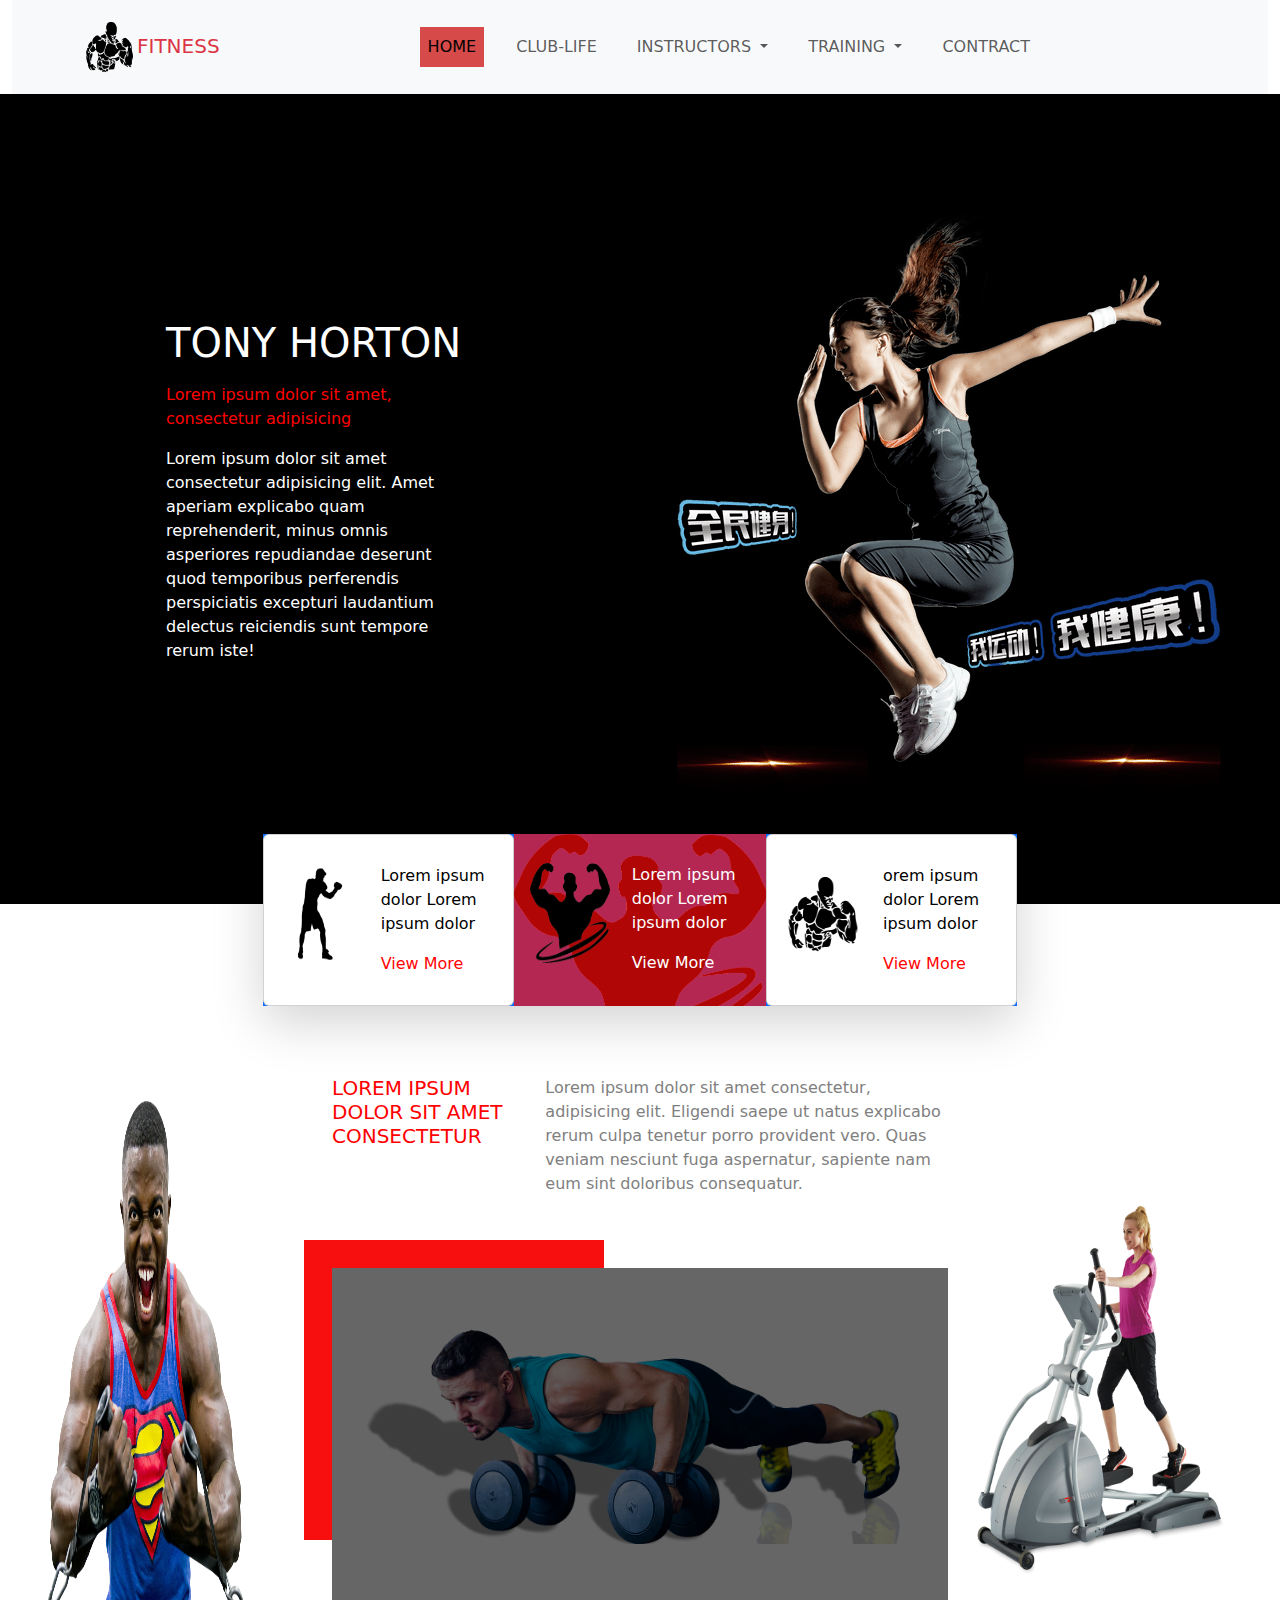
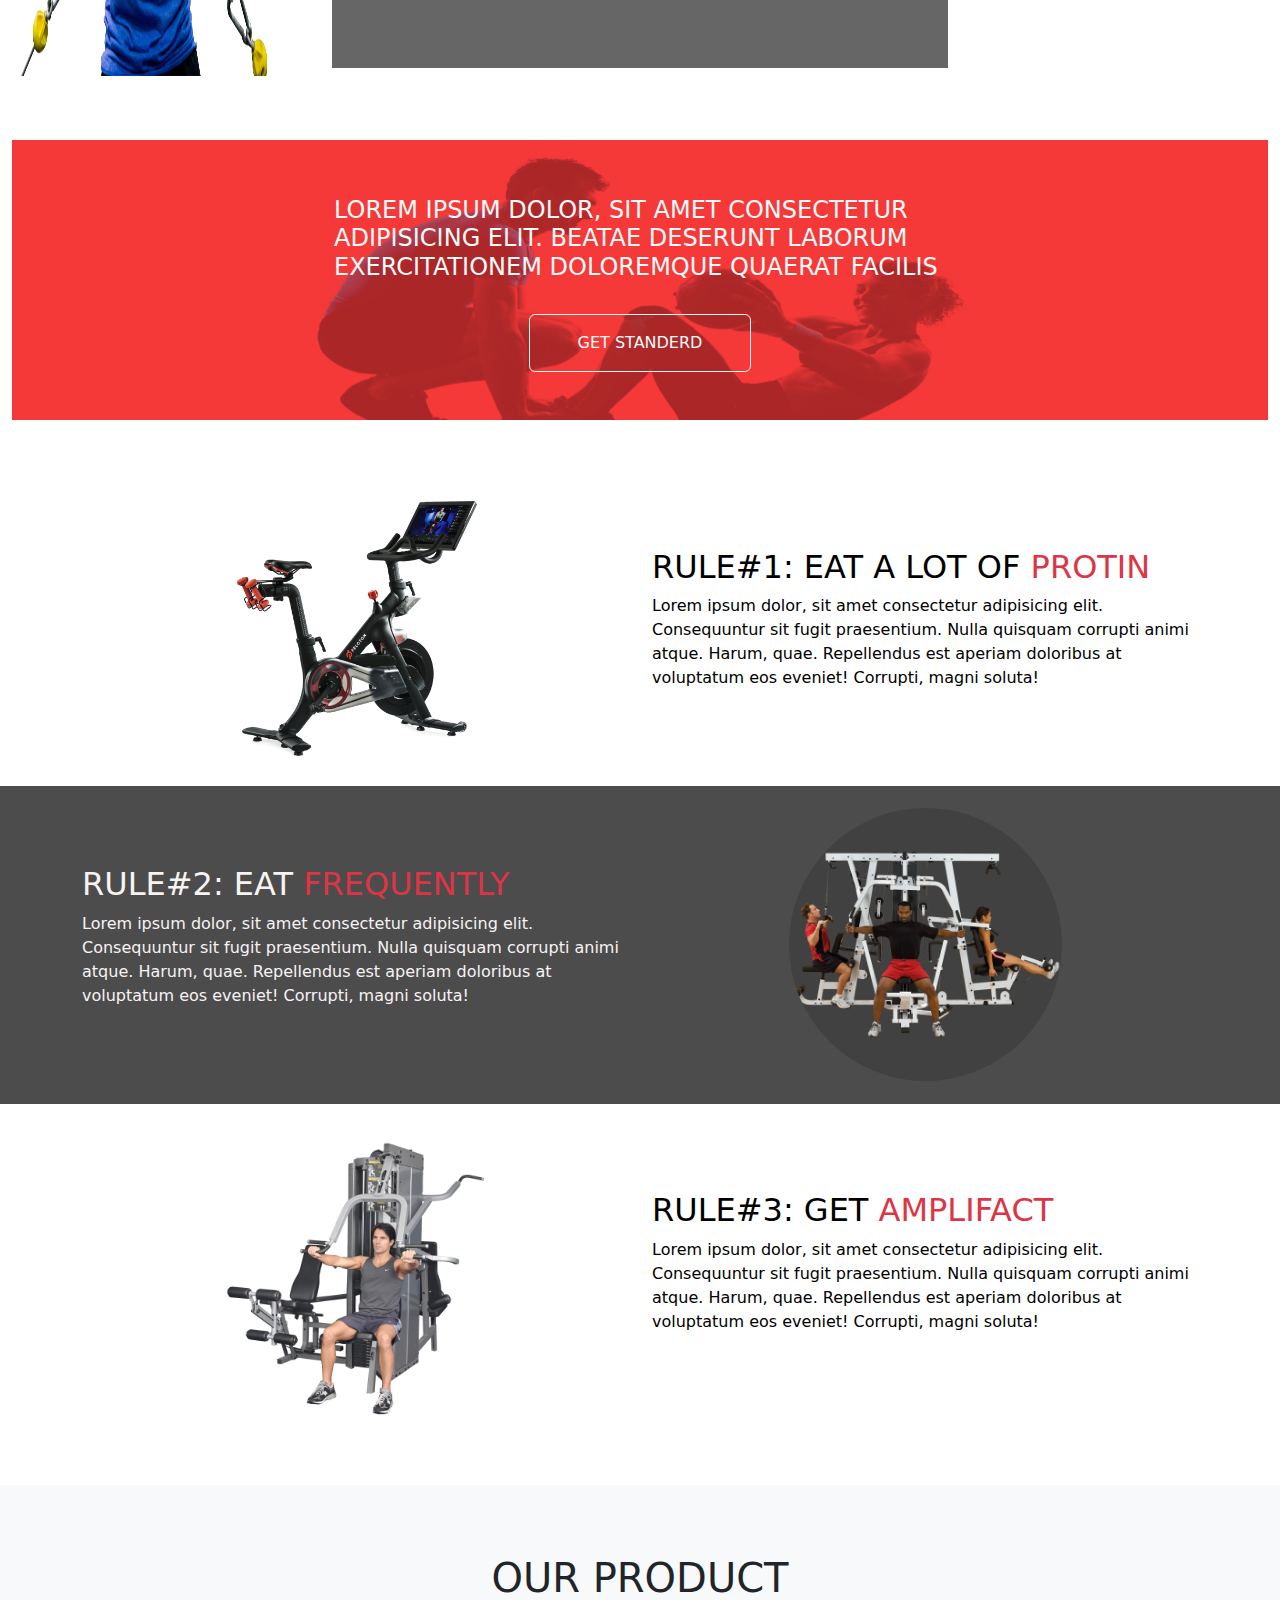
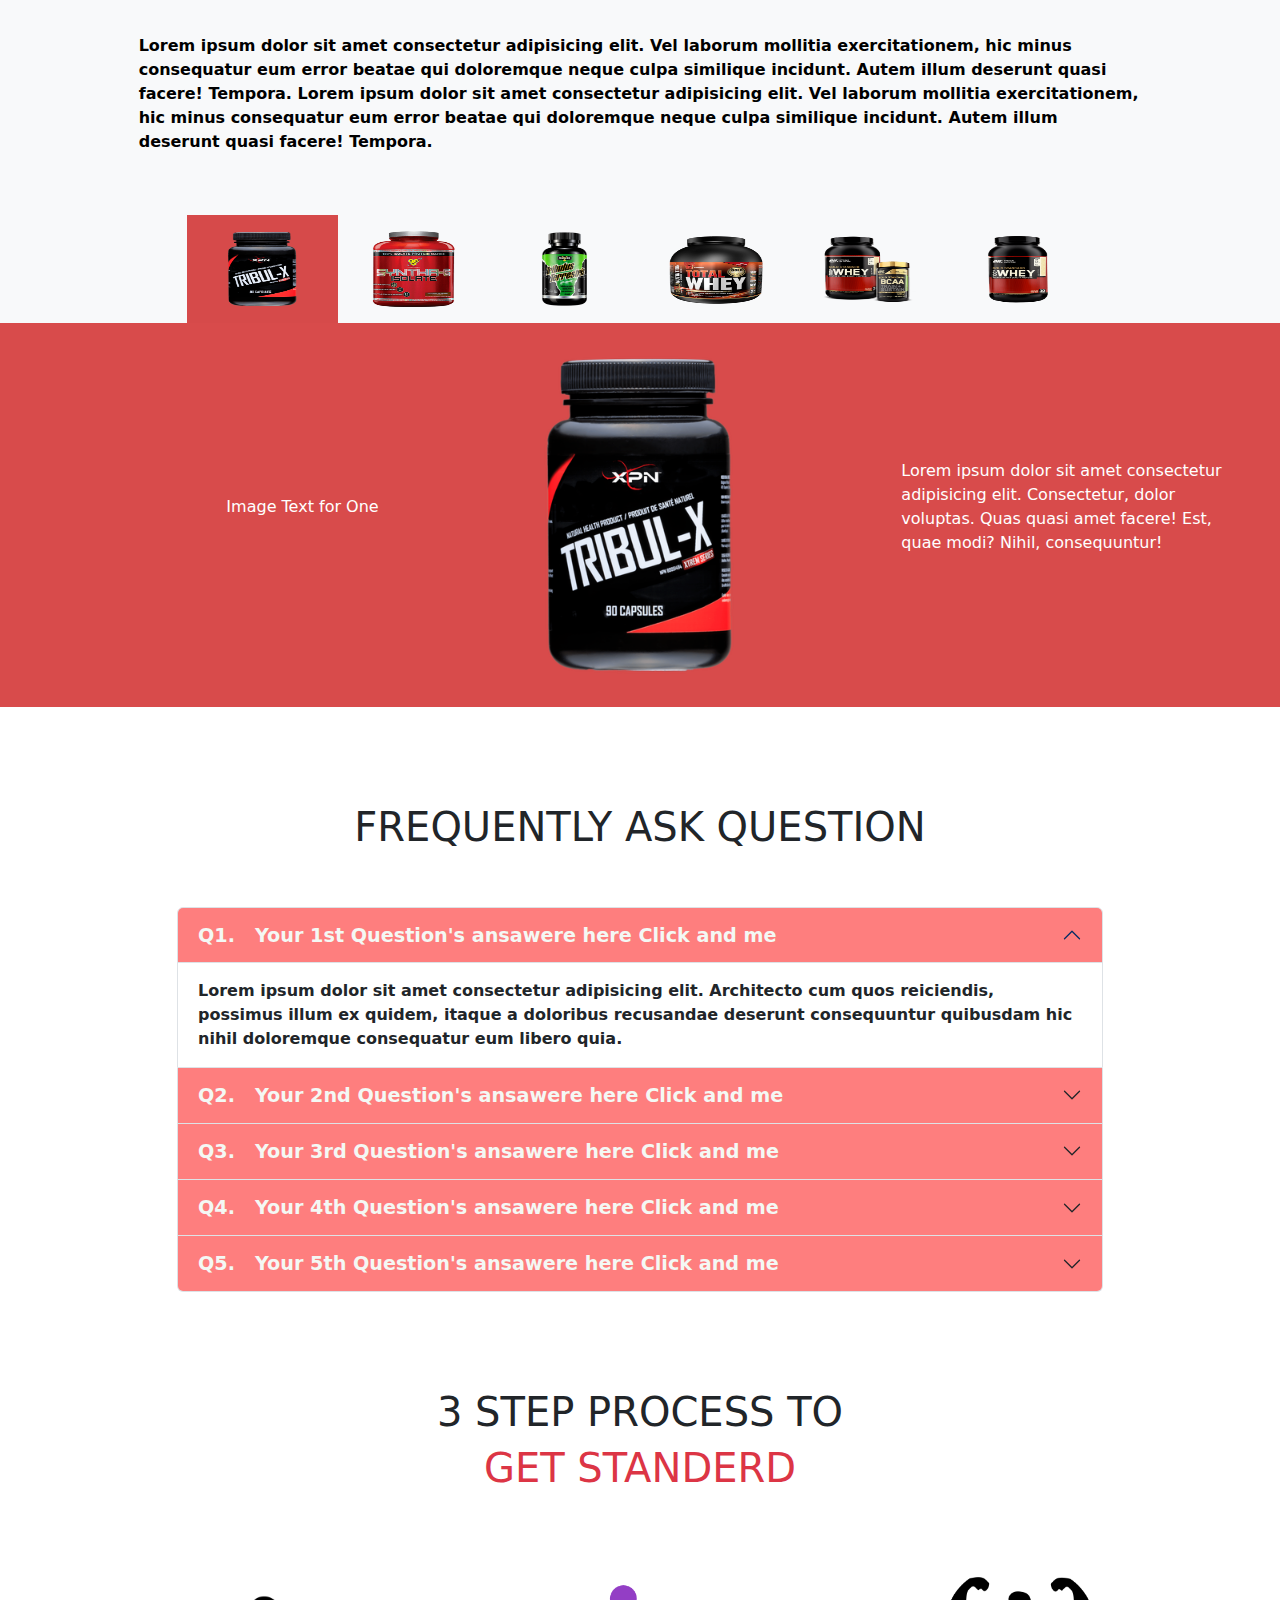
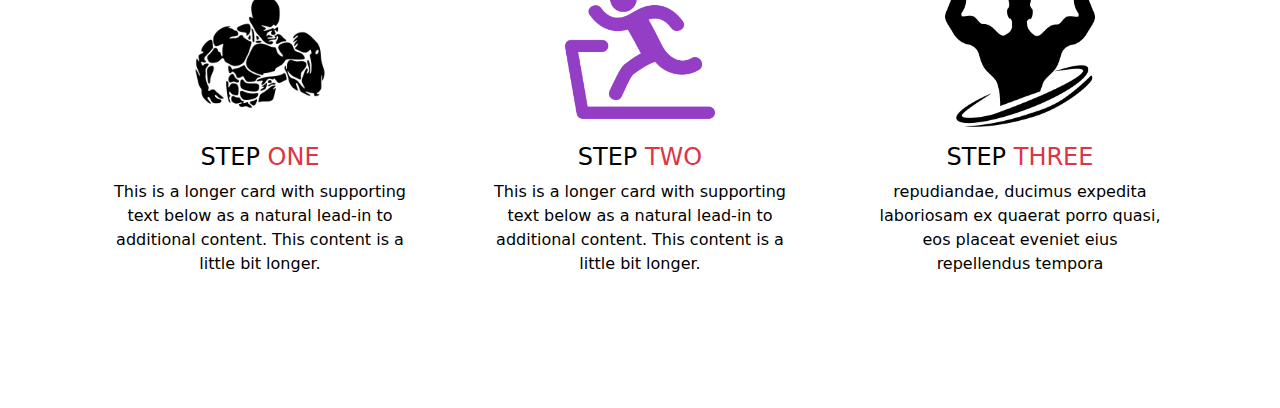
<file: New folder/index.html>
<!DOCTYPE html>
<html lang="en">

<head>
    <meta charset="UTF-8" />
    <meta http-equiv="X-UA-Compatible" content="IE=edge" />
    <meta name="viewport" content="width=device-width, initial-scale=1.0" />
    <title>Document</title>
    <!-- bootstrap icon CDN link -->
    <link rel="stylesheet" href="https://cdn.jsdelivr.net/npm/bootstrap-icons@1.3.0/font/bootstrap-icons.css" />
    <!-- bootstrap css CDN link -->
    <link href="https://cdn.jsdelivr.net/npm/bootstrap@5.0.0-beta2/dist/css/bootstrap.min.css" rel="stylesheet" />
    <!-- main css file -->
    <link rel="stylesheet" href="style.css" />
</head>

<body>
    <!-- navigration manue start  -->
    <div class="container-fluid">
        <nav class="navbar navbar-expand-lg navbar-light bg-light">
            <div class="container">
                <a class="navbar-brand" href="#"><img class="logo-image" src="img/icon3.png" alt="" /><span class="text-danger">FITNESS</span></a>
                <!-- toggle Button start  -->
                <button class="navbar-toggler" type="button" data-bs-toggle="collapse" data-bs-target="#navbarNavDropdown" aria-controls="navbarNavDropdown" aria-expanded="false" aria-label="Toggle navigation">
						<span class="navbar-toggler-icon"></span>
					</button>
                <!-- toggle Button End   -->

                <div class="container navcontainer-Custom d-flex justify-content-center">
                    <div>
                        <div class="collapse navbar-collapse" id="navbarNavDropdown">
                            <ul class="navbar-nav">
                                <li class="nav-item">
                                    <a class="nav-link active text-uppercase" aria-current="page" href="#">Home</a>
                                </li>
                                <li class="nav-item">
                                    <a class="nav-link" href="#frequently-Question">CLUB-LIFE</a>
                                </li>

                                <li class="nav-item dropdown">
                                    <a class="nav-link dropdown-toggle text-uppercase" href="#" id="navbarDropdownMenuLink" role="button" data-bs-toggle="dropdown" aria-expanded="false">
											Instructors
										</a>
                                    <ul class="dropdown-menu" aria-labelledby="navbarDropdownMenuLink">
                                        <li><a class="dropdown-item" href="#">Action</a></li>
                                        <li><a class="dropdown-item" href="#">Another action</a></li>
                                        <li><a class="dropdown-item" href="#">Something else here</a></li>
                                    </ul>
                                </li>
                                <li class="nav-item dropdown">
                                    <a class="nav-link dropdown-toggle text-uppercase" href="#" id="navbarDropdownMenuLink" role="button" data-bs-toggle="dropdown" aria-expanded="false">
											Training
										</a>
                                    <ul class="dropdown-menu" aria-labelledby="navbarDropdownMenuLink">
                                        <li><a class="dropdown-item" href="#">Action</a></li>
                                        <li><a class="dropdown-item" href="#">Another action</a></li>
                                        <li><a class="dropdown-item" href="#">Something else here</a></li>
                                    </ul>
                                </li>
                                <li class="nav-item">
                                    <a class="nav-link text-uppercase" href="#card">Contract</a>
                                </li>
                            </ul>
                        </div>
                    </div>
                </div>
            </div>
        </nav>
    </div>
    <!-- navigration manue End   -->
    <!-- intro  section  start  -->
    <div class="container-fluid">
        <div id="intro" class="row">
            <div class="col-lg-6 d-flex justify-content-center align-items-center">
                <div class="intro-container-custom">
                    <h1 class="text-uppercase">Tony horton</h1>
                    <p class="my-3" style="color: red">Lorem ipsum dolor sit amet, consectetur adipisicing</p>
                    <p>
                        Lorem ipsum dolor sit amet consectetur adipisicing elit. Amet aperiam explicabo quam reprehenderit, minus omnis asperiores repudiandae deserunt quod temporibus perferendis perspiciatis excepturi laudantium delectus reiciendis sunt tempore rerum iste!
                    </p>
                </div>
            </div>
            <div class="col-md-6 background-image"></div>
        </div>

        <!-- second section start  -->
        <section id="section2" class="d-flex justify-content-center">
            <div class="row bg-primary position-relative about-card-container-custon shadow-lg">
                <div class="col-4 card">
                    <div class="row">
                        <div class="col-md-5">
                            <img src="img/icon4.png" alt="" />
                        </div>
                        <div class="col-md-7">
                            <p>Lorem ipsum dolor Lorem ipsum dolor</p>
                            <a href="#"> View More </a>
                        </div>
                    </div>
                </div>
                <div class="col-4 card-2">
                    <div class="row">
                        <div class="col-md-5">
                            <img src="img/icon1.png" alt="" />
                        </div>
                        <div class="col-md-7">
                            <p>Lorem ipsum dolor Lorem ipsum dolor</p>
                            <a href="#"> View More </a>
                        </div>
                    </div>
                </div>
                <div class="col-4 card">
                    <div class="row">
                        <div class="col-md-5">
                            <img src="img/icon3.png" alt="" />
                        </div>
                        <div class="col-md-7">
                            <p>orem ipsum dolor Lorem ipsum dolor</p>
                            <a href="#"> View More </a>
                        </div>
                    </div>
                </div>
            </div>
        </section>

        <!-- second section end  -->

        <!-- 3rd section start  -->
        <section id="section3" class="mb-5">
            <div class="row">
                <div class="col-md-3 mb-3">
                    <img class="left-image-second-section" src="img/section2.png" alt="" />
                </div>
                <div class="col-md-6">
                    <div class="row">
                        <div class="col-sm-4 pb-4">
                            <h5 class="text-uppercase" style="color: red">Lorem ipsum dolor sit amet consectetur</h5>
                        </div>
                        <div class="col-sm-8 pb-4" style="color: gray">
                            Lorem ipsum dolor sit amet consectetur, adipisicing elit. Eligendi saepe ut natus explicabo rerum culpa tenetur porro provident vero. Quas veniam nesciunt fuga aspernatur, sapiente nam eum sint doloribus consequatur.
                        </div>
                    </div>
                    <div class="col-10 image-container mt-5">
                        <div class="img">
                            <img class="w-100 pt-5" src="img/section.2.2.png" alt="" />
                        </div>
                    </div>
                </div>

                <div class="col-md-3 d-flex align-items-center">
                    <img class="right-image-second-section" src="img/section2.1.png" alt="" />
                </div>
            </div>
        </section>

        <!-- 3rd section end  -->
        <!-- get standerd section start  -->
        <section id="get-standerd">
            <div class="col-12 get-standerd-background d-flex justify-content-center align-items-center my-5 py-5 px-3">
                <div class="w-50">
                    <h4 class="text-light text-uppercase mb-4 py-2">
                        Lorem ipsum dolor, sit amet consectetur adipisicing elit. Beatae deserunt laborum exercitationem doloremque quaerat facilis
                    </h4>
                    <button type="button" class="btn btn-outline-light d-block mx-auto px-5 py-3">GET STANDERD</button>
                </div>
                <!-- <img src="img/section8.png" alt="" /> -->
            </div>
        </section>
    </div>
    <!-- rule one section start  -->

    <section id="rule-one">

        <div class="container">
            <div class="row">
                <div class="col-md-6 order-1">
                    <div class="img-container d-flex justify-content-center align-items-center">

                        <img class="w-50  " src="img/section5.png" alt="" srcset="">

                    </div>

                </div>
                <div class="col-md-6 d-flex justify-content-center align-items-center order-2 ">
                    <div class="contant-container">
                        <h2 style="color:black ;" class="text-uppercase">Rule#1: Eat a lot of <span class="text-danger">PROTIN</span> </h2>
                        <p>Lorem ipsum dolor, sit amet consectetur adipisicing elit. Consequuntur sit fugit praesentium. Nulla quisquam corrupti animi atque. Harum, quae. Repellendus est aperiam doloribus at voluptatum eos eveniet! Corrupti, magni soluta!</p>
                    </div>

                </div>
            </div>
        </div>


    </section>
    <!-- rule one section stop  -->

    <!-- section two start  -->

    <section id="rule-two">

        <div class="container">
            <div class="row">

                <div class="col-md-6 d-flex justify-content-center align-items-center customOrderOne">
                    <div class="contant-container2">
                        <h2 class="text-uppercase">Rule#2: Eat <span class="text-danger">Frequently</span> </h2>
                        <p>Lorem ipsum dolor, sit amet consectetur adipisicing elit. Consequuntur sit fugit praesentium. Nulla quisquam corrupti animi atque. Harum, quae. Repellendus est aperiam doloribus at voluptatum eos eveniet! Corrupti, magni soluta!</p>
                    </div>

                </div>
                <div class="col-md-6 customOrderTwo ">
                    <div class="img-containe2 d-flex justify-content-center align-items-center">

                        <img class="" src="img/section6.png" alt="" srcset="">

                    </div>

                </div>

            </div>
        </div>

    </section>
    <!-- 3rd roul start  -->
    <section id="third-rule" class="mb-5">



        <div class="container">
            <div class="row">
                <div class="col-md-6">
                    <div class="img-container d-flex justify-content-center align-items-center">

                        <img class="w-50 pt-3  " src="img/section7.png" alt="" srcset="">

                    </div>

                </div>
                <div class="col-md-6 d-flex justify-content-center align-items-center ">
                    <div class="contant-container">
                        <h2 style="color:black ;" class="text-uppercase">Rule#3: get <span class="text-danger">amplifact</span> </h2>
                        <p>Lorem ipsum dolor, sit amet consectetur adipisicing elit. Consequuntur sit fugit praesentium. Nulla quisquam corrupti animi atque. Harum, quae. Repellendus est aperiam doloribus at voluptatum eos eveniet! Corrupti, magni soluta!</p>
                    </div>

                </div>
            </div>
        </div>

    </section>



    <!-- product section start  -->

    <section id="product">
        <div class="conatiner d-flex justify-content-center align-items-center bg-light">
            <div class="col-md-10 col-12">
                <div class="text-justify product-order-details">
                    <h1 class="text-center text-uppercase p-4">
                        Our Product
                    </h1>

                    <p>Lorem ipsum dolor sit amet consectetur adipisicing elit. Vel laborum mollitia exercitationem, hic minus consequatur eum error beatae qui doloremque neque culpa similique incidunt. Autem illum deserunt quasi facere! Tempora. Lorem ipsum
                        dolor sit amet consectetur adipisicing elit. Vel laborum mollitia exercitationem, hic minus consequatur eum error beatae qui doloremque neque culpa similique incidunt. Autem illum deserunt quasi facere! Tempora.
                    </p>

                </div>

            </div>
        </div>
        <div class="container-fluid mb-5 pb-5">
            <div class="row">
                <div class="small-image-container col-12 d-flex justify-content-center bg-light">
                    <img class="active" onclick="changeImage(this, 'leftPera1','rightPera1')" src="img/product-resize/product1.png" alt="" />
                    <img onclick="changeImage(this, 'leftPera2','rightPera2')" src="img/product-resize/product2.png" alt="" />
                    <img onclick="changeImage(this, 'leftPera3','rightPera3' )" src="img/product-resize/product3.png" alt="" />
                    <img onclick="changeImage(this, 'leftPera4','rightPera4')" src="img/product-resize/product4.png" alt="" />
                    <img onclick="changeImage(this,'leftPera5','rightPera5')" src="img/product-resize/product5.png" alt="" />
                    <img onclick="changeImage(this,'leftPera6','rightPera6')" src="img/product-resize/product6.png" alt="" />
                </div>
                <div class="col-12 details d-flex justify-content-center ">
                    <div class="col-4 d-flex justify-content-end align-items-center ">
                        <p id="leftPera" class="text-end p-5">
                            Image Text for One
                        </p>
                        <p id="leftPera1" class="d-none"> Image Text for one </p>
                        <p id="leftPera2" class="d-none">Image text for Two </p>
                        <p id="leftPera3" class="d-none">Lorem ipsum dolor sit amet.3</p>
                        <p id="leftPera4" class="d-none">Lorem ipsum dolor sit amet.4</p>
                        <p id="leftPera5" class="d-none">Lorem ipsum dolor sit amet.5</p>
                        <p id="leftPera6" class="d-none">Lorem ipsum dolor sit amet.6</p>

                    </div>
                    <div class="col-4 d-flex justify-content-center align-items-center">
                        <img id="bigImage" class="w-75" src="img/product-resize/product1.png" alt="" />
                    </div>
                    <div class="col-4 col-4 d-flex justify-content-center align-items-center">
                        <p id="rightPera" class="p-5 text-start">
                            Lorem ipsum dolor sit amet consectetur adipisicing elit. Consectetur, dolor voluptas. Quas quasi amet facere! Est, quae modi? Nihil, consequuntur!
                        </p>
                        <p id="rightPera1" class="d-none"> Lorem ipsum dolor sit amet consectetur adipisicing elit. Consectetur, dolor voluptas. Quas quasi amet facere! Est, quae modi? Nihil, consequuntur!</p>
                        <p id="rightPera2" class="d-none">Lorem ipsum dolor sit amet.2</p>
                        <p id="rightPera3" class="d-none">Lorem ipsum dolor sit amet.3</p>
                        <p id="rightPera4" class="d-none">Lorem ipsum dolor sit amet.4</p>
                        <p id="rightPera5" class="d-none">Lorem ipsum dolor sit amet.5</p>
                        <p id="rightPera6" class="d-none">Lorem ipsum dolor sit amet.6</p>
                    </div>
                </div>
            </div>

        </div>
        </div>
    </section>

    <!-- product section End   -->
    <!-- frequently ask quastion start -->

    <section id="frequently-Question">
        <div class="container">
            <div class="row d-flex justify-content-center mb-5">
                <div class="col-10 text-center">
                    <h1 class="text-uppercase">Frequently ask Question</h1>
                </div>
            </div>
            <div class="row d-flex justify-content-center mb-5">
                <div class="col-10">
                    <div class="accordion" id="accordionExample">
                        <div class="accordion-item">
                            <h2 class="accordion-header" id="headingOne">
                                <button class="accordion-button" type="button" data-bs-toggle="collapse" data-bs-target="#collapseOne" aria-expanded="true" aria-controls="collapseOne">
										Q1. &nbsp; Your 1st Question's ansawere here Click and me
									</button>
                            </h2>
                            <div id="collapseOne" class="accordion-collapse collapse show" aria-labelledby="headingOne" data-bs-parent="#accordionExample">
                                <div class="accordion-body">
                                    <strong>Lorem ipsum dolor sit amet consectetur adipisicing elit. Architecto cum quos reiciendis, possimus illum ex quidem,
											itaque a doloribus recusandae deserunt consequuntur quibusdam hic nihil doloremque consequatur eum libero
											quia.</strong
										>
									</div>
								</div>
							</div>
							<div class="accordion-item">
								<h2 class="accordion-header" id="headingTwo">
									<button
										class="accordion-button collapsed"
										type="button"
										data-bs-toggle="collapse"
										data-bs-target="#collapseTwo"
										aria-expanded="false"
										aria-controls="collapseTwo"
									>
										Q2. &nbsp; Your 2nd Question's ansawere here Click and me
									</button>
								</h2>
								<div id="collapseTwo" class="accordion-collapse collapse" aria-labelledby="headingTwo" data-bs-parent="#accordionExample">
									<div class="accordion-body">
										<strong
											>Lorem ipsum dolor sit amet consectetur adipisicing elit. Architecto cum quos reiciendis, possimus illum ex quidem,
											itaque a doloribus recusandae deserunt consequuntur quibusdam hic nihil doloremque consequatur eum libero
											quia.</strong
										>
									</div>
								</div>
							</div>
							<div class="accordion-item">
								<h2 class="accordion-header" id="headingThree">
									<button
										class="accordion-button collapsed"
										type="button"
										data-bs-toggle="collapse"
										data-bs-target="#collapseThree"
										aria-expanded="false"
										aria-controls="collapseThree"
									>
										Q3. &nbsp; Your 3rd Question's ansawere here Click and me
									</button>
								</h2>
								<div
									id="collapseThree"
									class="accordion-collapse collapse"
									aria-labelledby="headingThree"
									data-bs-parent="#accordionExample"
								>
									<div class="accordion-body">
										<strong
											>Lorem ipsum dolor sit amet consectetur adipisicing elit. Architecto cum quos reiciendis, possimus illum ex quidem,
											itaque a doloribus recusandae deserunt consequuntur quibusdam hic nihil doloremque consequatur eum libero
											quia.</strong
										>
									</div>
								</div>
							</div>
							<div class="accordion-item">
								<h2 class="accordion-header" id="headingFour">
									<button
										class="accordion-button collapsed"
										type="button"
										data-bs-toggle="collapse"
										data-bs-target="#collapseFour"
										aria-expanded="false"
										aria-controls="collapseThree"
									>
										Q4. &nbsp; Your 4th Question's ansawere here Click and me
									</button>
								</h2>
								<div id="collapseFour" class="accordion-collapse collapse" aria-labelledby="headingFour" data-bs-parent="#accordionExample">
									<div class="accordion-body">
										<strong
											>Lorem ipsum dolor sit amet consectetur adipisicing elit. Architecto cum quos reiciendis, possimus illum ex quidem,
											itaque a doloribus recusandae deserunt consequuntur quibusdam hic nihil doloremque consequatur eum libero
											quia.</strong
										>
									</div>
								</div>
							</div>
							<div class="accordion-item">
								<h2 class="accordion-header" id="headingFive">
									<button
										class="accordion-button collapsed"
										type="button"
										data-bs-toggle="collapse"
										data-bs-target="#collapseFive"
										aria-expanded="false"
										aria-controls="collapseThree"
									>
										Q5. &nbsp; Your 5th Question's ansawere here Click and me
									</button>
								</h2>
								<div id="collapseFive" class="accordion-collapse collapse" aria-labelledby="headingFive" data-bs-parent="#accordionExample">
									<div class="accordion-body">
										<strong
											>Lorem ipsum dolor sit amet consectetur adipisicing elit. Architecto cum quos reiciendis, possimus illum ex quidem,
											itaque a doloribus recusandae deserunt consequuntur quibusdam hic nihil doloremque consequatur eum libero
											quia.</strong
										>
									</div>
								</div>
							</div>
						</div>
					</div>
				</div>
			</div>
		</section>

    		<!-- frequently ask quastion stop -->


<!-- three step section start  -->
<section id="card">
    <div class="container">
        <div class="row  p-5">
            <div class="col-md-6 text-center m-auto">
                <h1 class="text-uppercase">3 step process to </h1>
             <h1 class="text-uppercase text-danger"> get standerd</h1>       
            </div>
        </div>
 <div class="row row-cols-1 row-cols-md-3 g-4 card-custom-main-wrapper">
  <div class="col">
    <div class="card border-0">
      <img src="img/icon3.png" class="card-img-top" alt="...">
      <div class="card-body text-center">
        <h4 class="card-title">STEP <span class="text-danger"> ONE</span></h4>
        <p class="card-text">This is a longer card with supporting text below as a natural lead-in to additional content. This content is a little bit longer.</p>
      </div>
    </div>
  </div>
  <div class="col">
    <div class="card border-0">
      <img src="img/icon2.png" class="card-img-top" alt="...">
      <div class="card-body text-center">
        <h4 class="card-title">STEP <span class="text-danger"> TWO</span></h4>
        <p  class="card-text">This is a longer card with supporting text below as a natural lead-in to additional content. This content is a little bit longer.</p>
      </div>
    </div>
  </div>
  <div class="col">
    <div class="card border-0">
      <img src="img/icon1.png" class="card-img-top" alt="...">
      <div class="card-body text-center">
        <h4  class="card-title">STEP <span class="text-danger"> THREE</span> </h4>
        <p class="card-text">
            repudiandae, ducimus expedita laboriosam ex quaerat porro quasi, eos placeat eveniet eius repellendus tempora 
           </p>
      </div>
    </div>
  </div>
 
</div>
       
    </div>
</section>


<!-- three step section End   -->

<section>
    <p>Lorem ipsum dolor sit amet consectetur adipisicing elit. Natus ipsa veritatis doloribus blanditiis dolores repudiandae, ducimus expedita laboriosam ex quaerat porro quasi, eos placeat eveniet eius repellendus tempora illum molestias excepturi? Aliquid quia similique in nostrum et quam corrupti commodi! Atque id laboriosam iste unde fugiat et, temporibus dolorum! Exercitationem?</p>
</section>





		<!-- bootstrap js CDN  -->
		<script src="https://cdn.jsdelivr.net/npm/bootstrap@5.0.0-beta2/dist/js/bootstrap.bundle.min.js"></script>
		<!-- main js file -->
		<script src="app.js"></script>
	</body>
</html>
</file>
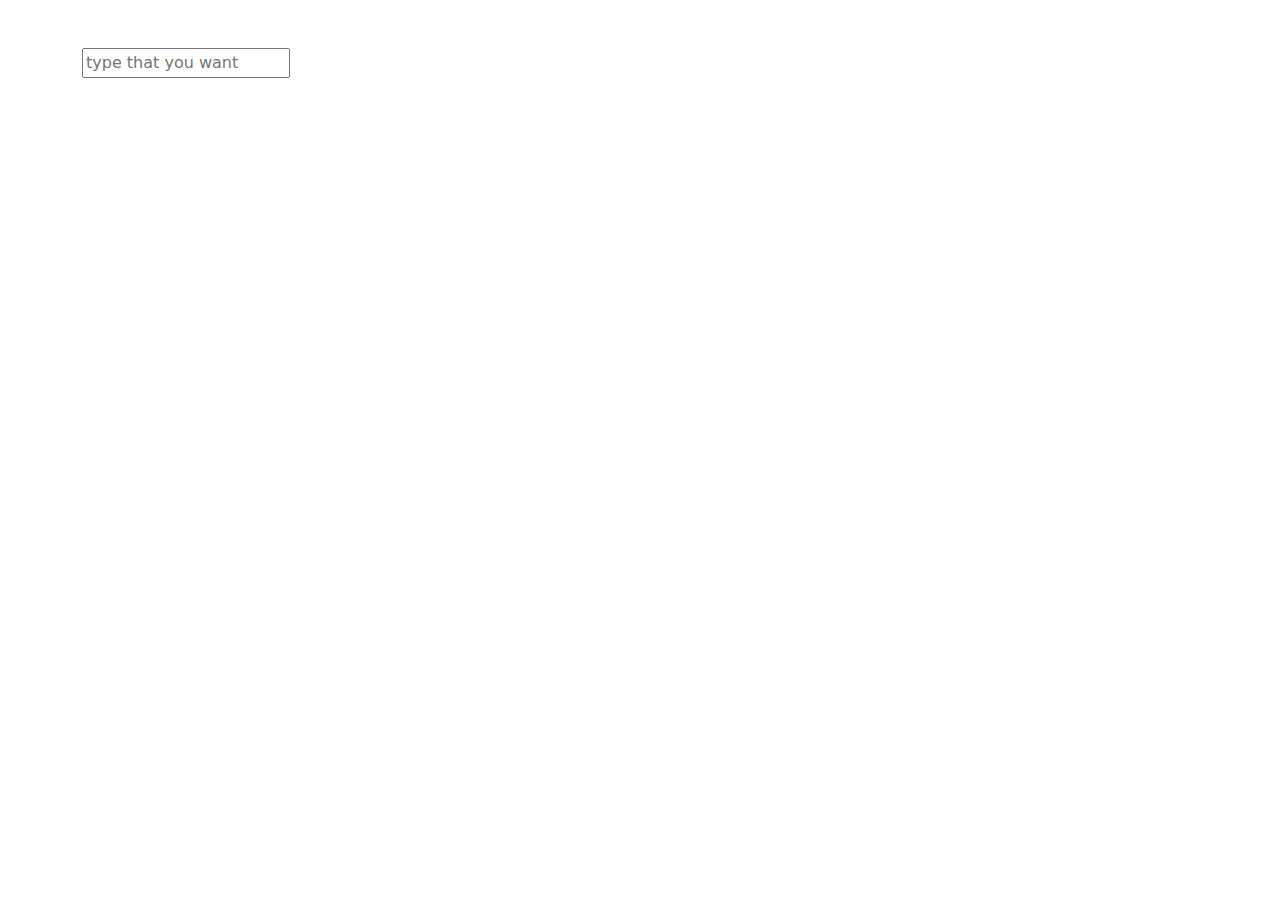
<file: New folder/form.html>
<!DOCTYPE html>
<html lang="en">

<head>
    <meta charset="UTF-8" />
    <meta http-equiv="X-UA-Compatible" content="IE=edge" />
    <meta name="viewport" content="width=device-width, initial-scale=1.0" />

    <link href="https://cdn.jsdelivr.net/npm/bootstrap@5.0.0-beta2/dist/css/bootstrap.min.css" rel="stylesheet" />
    <title>Document</title>
</head>

<body>
    <div class="container mt-5">
        <input id="input" type="text" placeholder="type that you want " />
        <p id="para"></p>
        <p id="pera2"></p>
    </div>

    <script>
        const input = document.querySelector('#input');
        const para = document.querySelector('#para');
        const pera2 = document.querySelector('#pera2');
        input.addEventListener('keyup', function() {
            para.innerText = this.value;
        });
    </script>
    <script src="https://cdn.jsdelivr.net/npm/bootstrap@5.0.0-beta2/dist/js/bootstrap.bundle.min.js"></script>
</body>

</html>
</file>
<file: New folder/style.css>
body {
        padding: 0;
        margin: 0;
    }
    /* toggle button responsive brackpoint  */
    
    @media(max-width:1000px) {
        .navcontainer-Custom {
            justify-content: flex-start !important;
        }
    }
    /* navigation manue  */
    /* global classes */
    
    button {
        cursor: pointer;
    }
    
    a {
        text-decoration: none;
    }
    /* global classes  end */
    
    ul>li {
        padding-left: 1.5rem;
    }
    
    .logo-image {
        width: 55px;
        height: 68px;
    }
    /* intro section start  */
    
    #intro {
        position: relative;
        height: 90vh;
        background-color: black;
    }
    
    .background-image {
        background-image: url(./img/rsz_1background.png);
        background-repeat: no-repeat;
        background-position: left;
        background-size: auto;
        height: auto;
        /* background-attachment: fixed; */
    }
    
    .intro-container-custom {
        width: 50%;
    }
    
    .intro-container-custom h1,
    p {
        color: white;
    }
    
    @media(max-width:1000px) {
        .background-image {
            display: none;
        }
        #intro::after {
            content: "";
            position: absolute;
            top: 0px;
            left: 0;
            right: 0;
            bottom: 0px;
            background-image: url(./img/rsz_1background.png);
            background-repeat: no-repeat;
            background-size: cover;
            background-attachment: fixed;
            opacity: .2;
            z-index: 1;
        }
    }
    /* second section start  */
    
    #section2 img {
        width: 80px;
        height: 100px;
    }
    
    .about-card-container-custon {
        width: 60%;
        top: -70px;
        z-index: 77777777777;
    }
    
    .card,
    .card-2 {
        padding: 1.8rem 1rem;
    }
    
    .card p {
        color: rgb(0, 0, 0);
    }
    
    .card a {
        color: rgb(255, 6, 6);
    }
    
    .card {
        background-color: white;
        color: white;
    }
    
    .card-2 {
        position: relative;
        background-color: rgba(252, 9, 9, 0.7);
    }
    
    .card-2 p,
    a {
        color: white;
    }
    
    .card-2::before {
        content: "";
        position: absolute;
        top: 0;
        left: 0;
        right: 0;
        bottom: 0px;
        background-image: url(./img/icon1.png);
        background-repeat: no-repeat;
        background-size: cover;
        opacity: 1;
        z-index: -1;
    }
    
    @media(max-width:1000px) {
        .about-card-container-custon {
            width: 100%;
        }
    }
    /* section three start */
    
    #section3 .image-container {
        width: 100%;
        height: 400px;
        position: relative;
    }
    
    #section3 .image-container::after {
        content: "";
        position: absolute;
        top: 0;
        left: 0;
        right: 0;
        bottom: 0;
        background-color: black;
        opacity: .6;
    }
    
    #section3 .image-container::before {
        content: "";
        position: absolute;
        top: -28px;
        left: -28px;
        width: 28px;
        height: 300px;
        background-color: rgb(247, 15, 15);
    }
    
    #section3 .image-container .img::before {
        content: "";
        position: absolute;
        top: -28px;
        left: -28px;
        width: 300px;
        height: 28px;
        background-color: rgb(247, 15, 15);
        z-index: -1111111111;
    }
    
    .left-image-second-section {
        width: 90%;
        height: 600px;
    }
    
    .right-image-second-section {
        width: 90%;
        height: 400px;
    }
    /* get standerd */
    
    #get-stamderd {
        height: 400px;
    }
    
    .get-standerd-background {
        position: relative;
        width: 100%;
        height: auto;
        z-index: 1111111111111;
    }
    
    .get-standerd-background::after {
        content: "";
        position: absolute;
        top: 0;
        left: 0;
        right: 0;
        bottom: 0px;
        background-image: url(./img/rsz_1section8.png);
        background-repeat: no-repeat;
        opacity: .3;
        background-position-x: center;
        z-index: -1;
    }
    
    .get-standerd-background::before {
        content: "";
        position: absolute;
        top: 0;
        bottom: 0;
        right: 0;
        left: 0;
        background-color: rgb(245, 57, 57);
        z-index: -111111111111111;
        background-attachment: fixed;
    }
    
    @media(max-width:800px) {
        .get-standerd-background div {
            width: 100% !important;
        }
    }
    /* frequestly ask question  */
    
    #frequently-Question button {
        background-color: rgba(253, 16, 16, 0.541);
        color: rgb(244, 248, 244);
        font-size: 1.2rem;
        font-weight: 600;
        outline: none;
    }
    
    #frequently-Question p {
        color: black;
    }
    /* product details start  */
    
    .small-image-container {
        display: flex;
        flex-wrap: wrap;
        justify-content: center;
        background-color: rgb(255, 255, 255);
    }
    
    .small-image-container img {
        width: 151px;
        height: 108px;
        padding: 1rem;
    }
    
    .active {
        background-color: #ca0808ba;
    }
    
    .details {
        height: auto;
        padding: 2rem 0rem;
        background-color: #ca0808ba;
    }
    /* rule one  */
    
    #rule-one,
    #rule-two,
    #third-rule {
        padding: 1.4rem;
    }
    
    .contant-container p {
        color: black;
    }
    /* rule2 */
    
    #rule-two {
        background-color: rgba(0, 0, 0, 0.7);
    }
    
    .contant-container2 p,
    h2 {
        color: rgb(247, 243, 243);
    }
    
    .img-containe2 img {
        width: 50%;
        border-radius: 50%;
        background-color: rgba(5, 5, 5, 0.151);
    }
    
    @media(max-width: 768px) {
        .customOrderTwo {
            order: 1;
        }
        .customOrderOne {
            order: 2;
        }
    }
    
    .product-order-details {
        padding: 2.8rem 2rem;
    }
    
    .product-order-details p {
        color: black;
        font-weight: 600;
    }
    /* three card  */
    
    .card-custom-main-wrapper img {
        width: 150px;
        height: 150px;
        display: block;
        margin: auto
    }
    
    .card-custom-main-wrapper h4 {
        color: black;
    }
    /* contract session  */
</file>
